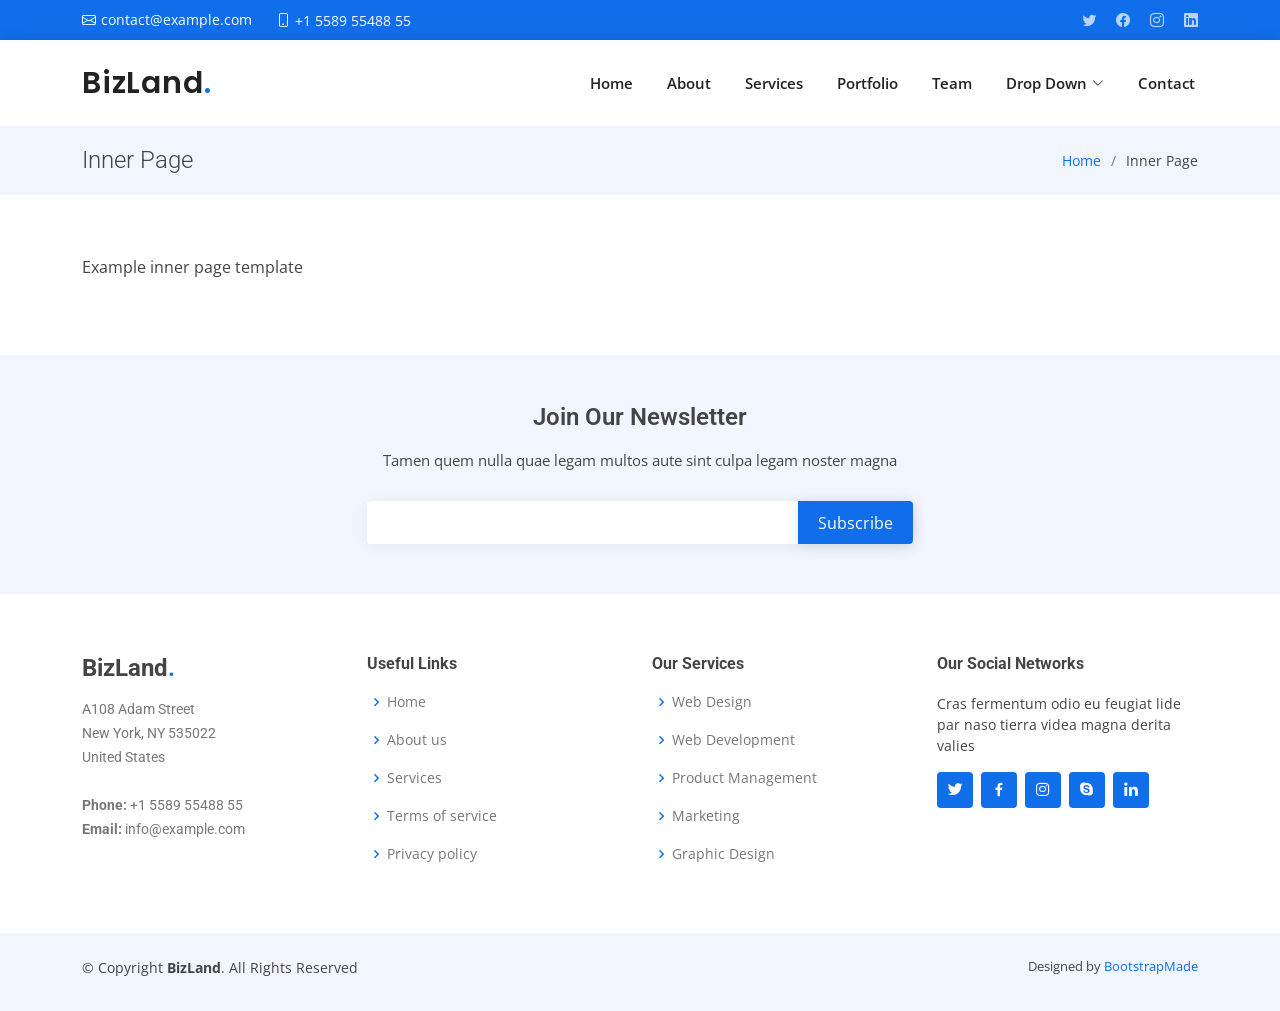
<file: frontend/inner-page.html>
<!DOCTYPE html>
<html lang="en">

<head>
  <meta charset="utf-8">
  <meta content="width=device-width, initial-scale=1.0" name="viewport">

  <title>Inner Page - BizLand Bootstrap Template</title>
  <meta content="" name="description">
  <meta content="" name="keywords">

  <!-- Favicons -->
  <link href="assets/img/favicon.png" rel="icon">
  <link href="assets/img/apple-touch-icon.png" rel="apple-touch-icon">

  <!-- Google Fonts -->
  <link href="https://fonts.googleapis.com/css?family=Open+Sans:300,300i,400,400i,600,600i,700,700i|Roboto:300,300i,400,400i,500,500i,600,600i,700,700i|Poppins:300,300i,400,400i,500,500i,600,600i,700,700i" rel="stylesheet">

  <!-- Vendor CSS Files -->
  <link href="assets/vendor/aos/aos.css" rel="stylesheet">
  <link href="assets/vendor/bootstrap/css/bootstrap.min.css" rel="stylesheet">
  <link href="assets/vendor/bootstrap-icons/bootstrap-icons.css" rel="stylesheet">
  <link href="assets/vendor/boxicons/css/boxicons.min.css" rel="stylesheet">
  <link href="assets/vendor/glightbox/css/glightbox.min.css" rel="stylesheet">
  <link href="assets/vendor/swiper/swiper-bundle.min.css" rel="stylesheet">

  <!-- Template Main CSS File -->
  <link href="assets/css/style.css" rel="stylesheet">

  <!-- =======================================================
  * Template Name: BizLand
  * Updated: Jan 29 2024 with Bootstrap v5.3.2
  * Template URL: https://bootstrapmade.com/bizland-bootstrap-business-template/
  * Author: BootstrapMade.com
  * License: https://bootstrapmade.com/license/
  ======================================================== -->
</head>

<body>

  <!-- ======= Top Bar ======= -->
  <section id="topbar" class="d-flex align-items-center">
    <div class="container d-flex justify-content-center justify-content-md-between">
      <div class="contact-info d-flex align-items-center">
        <i class="bi bi-envelope d-flex align-items-center"><a href="mailto:contact@example.com">contact@example.com</a></i>
        <i class="bi bi-phone d-flex align-items-center ms-4"><span>+1 5589 55488 55</span></i>
      </div>
      <div class="social-links d-none d-md-flex align-items-center">
        <a href="#" class="twitter"><i class="bi bi-twitter"></i></a>
        <a href="#" class="facebook"><i class="bi bi-facebook"></i></a>
        <a href="#" class="instagram"><i class="bi bi-instagram"></i></a>
        <a href="#" class="linkedin"><i class="bi bi-linkedin"></i></i></a>
      </div>
    </div>
  </section>

  <!-- ======= Header ======= -->
  <header id="header" class="d-flex align-items-center">
    <div class="container d-flex align-items-center justify-content-between">

      <h1 class="logo"><a href="index.html">BizLand<span>.</span></a></h1>
      <!-- Uncomment below if you prefer to use an image logo -->
      <!-- <a href="index.html" class="logo"><img src="assets/img/logo.png" alt=""></a>-->

      <nav id="navbar" class="navbar">
        <ul>
          <li><a class="nav-link scrollto " href="#hero">Home</a></li>
          <li><a class="nav-link scrollto" href="#about">About</a></li>
          <li><a class="nav-link scrollto" href="#services">Services</a></li>
          <li><a class="nav-link scrollto " href="#portfolio">Portfolio</a></li>
          <li><a class="nav-link scrollto" href="#team">Team</a></li>
          <li class="dropdown"><a href="#"><span>Drop Down</span> <i class="bi bi-chevron-down"></i></a>
            <ul>
              <li><a href="#">Drop Down 1</a></li>
              <li class="dropdown"><a href="#"><span>Deep Drop Down</span> <i class="bi bi-chevron-right"></i></a>
                <ul>
                  <li><a href="#">Deep Drop Down 1</a></li>
                  <li><a href="#">Deep Drop Down 2</a></li>
                  <li><a href="#">Deep Drop Down 3</a></li>
                  <li><a href="#">Deep Drop Down 4</a></li>
                  <li><a href="#">Deep Drop Down 5</a></li>
                </ul>
              </li>
              <li><a href="#">Drop Down 2</a></li>
              <li><a href="#">Drop Down 3</a></li>
              <li><a href="#">Drop Down 4</a></li>
            </ul>
          </li>
          <li><a class="nav-link scrollto" href="#contact">Contact</a></li>
        </ul>
        <i class="bi bi-list mobile-nav-toggle"></i>
      </nav><!-- .navbar -->

    </div>
  </header><!-- End Header -->

  <main id="main" data-aos="fade-up">

    <!-- ======= Breadcrumbs ======= -->
    <section class="breadcrumbs">
      <div class="container">

        <div class="d-flex justify-content-between align-items-center">
          <h2>Inner Page</h2>
          <ol>
            <li><a href="index.html">Home</a></li>
            <li>Inner Page</li>
          </ol>
        </div>

      </div>
    </section><!-- End Breadcrumbs -->

    <section class="inner-page">
      <div class="container">
        <p>
          Example inner page template
        </p>
      </div>
    </section>

  </main><!-- End #main -->

  <!-- ======= Footer ======= -->
  <footer id="footer">

    <div class="footer-newsletter">
      <div class="container">
        <div class="row justify-content-center">
          <div class="col-lg-6">
            <h4>Join Our Newsletter</h4>
            <p>Tamen quem nulla quae legam multos aute sint culpa legam noster magna</p>
            <form action="" method="post">
              <input type="email" name="email"><input type="submit" value="Subscribe">
            </form>
          </div>
        </div>
      </div>
    </div>

    <div class="footer-top">
      <div class="container">
        <div class="row">

          <div class="col-lg-3 col-md-6 footer-contact">
            <h3>BizLand<span>.</span></h3>
            <p>
              A108 Adam Street <br>
              New York, NY 535022<br>
              United States <br><br>
              <strong>Phone:</strong> +1 5589 55488 55<br>
              <strong>Email:</strong> info@example.com<br>
            </p>
          </div>

          <div class="col-lg-3 col-md-6 footer-links">
            <h4>Useful Links</h4>
            <ul>
              <li><i class="bx bx-chevron-right"></i> <a href="#">Home</a></li>
              <li><i class="bx bx-chevron-right"></i> <a href="#">About us</a></li>
              <li><i class="bx bx-chevron-right"></i> <a href="#">Services</a></li>
              <li><i class="bx bx-chevron-right"></i> <a href="#">Terms of service</a></li>
              <li><i class="bx bx-chevron-right"></i> <a href="#">Privacy policy</a></li>
            </ul>
          </div>

          <div class="col-lg-3 col-md-6 footer-links">
            <h4>Our Services</h4>
            <ul>
              <li><i class="bx bx-chevron-right"></i> <a href="#">Web Design</a></li>
              <li><i class="bx bx-chevron-right"></i> <a href="#">Web Development</a></li>
              <li><i class="bx bx-chevron-right"></i> <a href="#">Product Management</a></li>
              <li><i class="bx bx-chevron-right"></i> <a href="#">Marketing</a></li>
              <li><i class="bx bx-chevron-right"></i> <a href="#">Graphic Design</a></li>
            </ul>
          </div>

          <div class="col-lg-3 col-md-6 footer-links">
            <h4>Our Social Networks</h4>
            <p>Cras fermentum odio eu feugiat lide par naso tierra videa magna derita valies</p>
            <div class="social-links mt-3">
              <a href="#" class="twitter"><i class="bx bxl-twitter"></i></a>
              <a href="#" class="facebook"><i class="bx bxl-facebook"></i></a>
              <a href="#" class="instagram"><i class="bx bxl-instagram"></i></a>
              <a href="#" class="google-plus"><i class="bx bxl-skype"></i></a>
              <a href="#" class="linkedin"><i class="bx bxl-linkedin"></i></a>
            </div>
          </div>

        </div>
      </div>
    </div>

    <div class="container py-4">
      <div class="copyright">
        &copy; Copyright <strong><span>BizLand</span></strong>. All Rights Reserved
      </div>
      <div class="credits">
        <!-- All the links in the footer should remain intact. -->
        <!-- You can delete the links only if you purchased the pro version. -->
        <!-- Licensing information: https://bootstrapmade.com/license/ -->
        <!-- Purchase the pro version with working PHP/AJAX contact form: https://bootstrapmade.com/bizland-bootstrap-business-template/ -->
        Designed by <a href="https://bootstrapmade.com/">BootstrapMade</a>
      </div>
    </div>
  </footer><!-- End Footer -->

  <div id="preloader"></div>
  <a href="#" class="back-to-top d-flex align-items-center justify-content-center"><i class="bi bi-arrow-up-short"></i></a>

  <!-- Vendor JS Files -->
  <script src="assets/vendor/purecounter/purecounter_vanilla.js"></script>
  <script src="assets/vendor/aos/aos.js"></script>
  <script src="assets/vendor/bootstrap/js/bootstrap.bundle.min.js"></script>
  <script src="assets/vendor/glightbox/js/glightbox.min.js"></script>
  <script src="assets/vendor/isotope-layout/isotope.pkgd.min.js"></script>
  <script src="assets/vendor/swiper/swiper-bundle.min.js"></script>
  <script src="assets/vendor/waypoints/noframework.waypoints.js"></script>
  <script src="assets/vendor/php-email-form/validate.js"></script>

  <!-- Template Main JS File -->
  <script src="assets/js/main.js"></script>

</body>

</html>
</file>
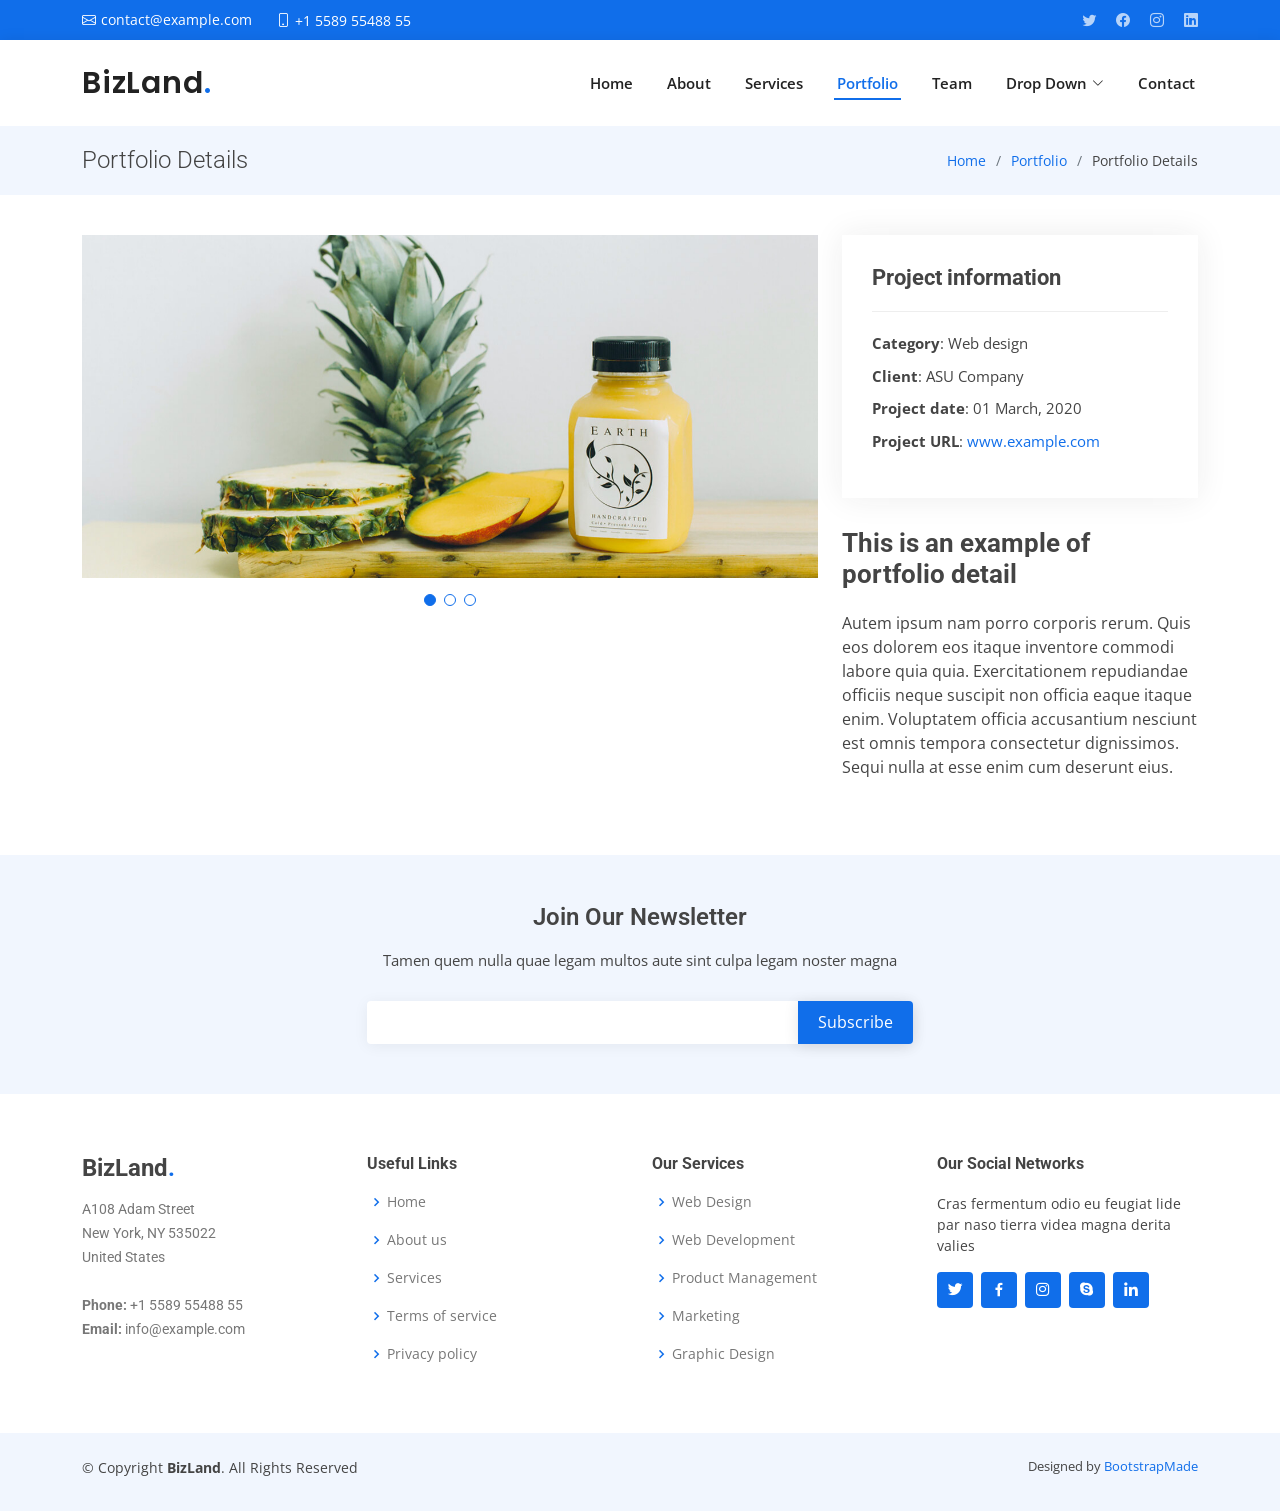
<file: frontend/portfolio-details.html>
<!DOCTYPE html>
<html lang="en">

<head>
  <meta charset="utf-8">
  <meta content="width=device-width, initial-scale=1.0" name="viewport">

  <title>Portfolio Details - BizLand Bootstrap Template</title>
  <meta content="" name="description">
  <meta content="" name="keywords">

  <!-- Favicons -->
  <link href="assets/img/favicon.png" rel="icon">
  <link href="assets/img/apple-touch-icon.png" rel="apple-touch-icon">

  <!-- Google Fonts -->
  <link href="https://fonts.googleapis.com/css?family=Open+Sans:300,300i,400,400i,600,600i,700,700i|Roboto:300,300i,400,400i,500,500i,600,600i,700,700i|Poppins:300,300i,400,400i,500,500i,600,600i,700,700i" rel="stylesheet">

  <!-- Vendor CSS Files -->
  <link href="assets/vendor/aos/aos.css" rel="stylesheet">
  <link href="assets/vendor/bootstrap/css/bootstrap.min.css" rel="stylesheet">
  <link href="assets/vendor/bootstrap-icons/bootstrap-icons.css" rel="stylesheet">
  <link href="assets/vendor/boxicons/css/boxicons.min.css" rel="stylesheet">
  <link href="assets/vendor/glightbox/css/glightbox.min.css" rel="stylesheet">
  <link href="assets/vendor/swiper/swiper-bundle.min.css" rel="stylesheet">

  <!-- Template Main CSS File -->
  <link href="assets/css/style.css" rel="stylesheet">

  <!-- =======================================================
  * Template Name: BizLand
  * Updated: Jan 29 2024 with Bootstrap v5.3.2
  * Template URL: https://bootstrapmade.com/bizland-bootstrap-business-template/
  * Author: BootstrapMade.com
  * License: https://bootstrapmade.com/license/
  ======================================================== -->
</head>

<body>

  <!-- ======= Top Bar ======= -->
  <section id="topbar" class="d-flex align-items-center">
    <div class="container d-flex justify-content-center justify-content-md-between">
      <div class="contact-info d-flex align-items-center">
        <i class="bi bi-envelope d-flex align-items-center"><a href="mailto:contact@example.com">contact@example.com</a></i>
        <i class="bi bi-phone d-flex align-items-center ms-4"><span>+1 5589 55488 55</span></i>
      </div>
      <div class="social-links d-none d-md-flex align-items-center">
        <a href="#" class="twitter"><i class="bi bi-twitter"></i></a>
        <a href="#" class="facebook"><i class="bi bi-facebook"></i></a>
        <a href="#" class="instagram"><i class="bi bi-instagram"></i></a>
        <a href="#" class="linkedin"><i class="bi bi-linkedin"></i></i></a>
      </div>
    </div>
  </section>

  <!-- ======= Header ======= -->
  <header id="header" class="d-flex align-items-center">
    <div class="container d-flex align-items-center justify-content-between">

      <h1 class="logo"><a href="index.html">BizLand<span>.</span></a></h1>
      <!-- Uncomment below if you prefer to use an image logo -->
      <!-- <a href="index.html" class="logo"><img src="assets/img/logo.png" alt=""></a>-->

      <nav id="navbar" class="navbar">
        <ul>
          <li><a class="nav-link scrollto " href="#hero">Home</a></li>
          <li><a class="nav-link scrollto" href="#about">About</a></li>
          <li><a class="nav-link scrollto" href="#services">Services</a></li>
          <li><a class="nav-link scrollto active" href="#portfolio">Portfolio</a></li>
          <li><a class="nav-link scrollto" href="#team">Team</a></li>
          <li class="dropdown"><a href="#"><span>Drop Down</span> <i class="bi bi-chevron-down"></i></a>
            <ul>
              <li><a href="#">Drop Down 1</a></li>
              <li class="dropdown"><a href="#"><span>Deep Drop Down</span> <i class="bi bi-chevron-right"></i></a>
                <ul>
                  <li><a href="#">Deep Drop Down 1</a></li>
                  <li><a href="#">Deep Drop Down 2</a></li>
                  <li><a href="#">Deep Drop Down 3</a></li>
                  <li><a href="#">Deep Drop Down 4</a></li>
                  <li><a href="#">Deep Drop Down 5</a></li>
                </ul>
              </li>
              <li><a href="#">Drop Down 2</a></li>
              <li><a href="#">Drop Down 3</a></li>
              <li><a href="#">Drop Down 4</a></li>
            </ul>
          </li>
          <li><a class="nav-link scrollto" href="#contact">Contact</a></li>
        </ul>
        <i class="bi bi-list mobile-nav-toggle"></i>
      </nav><!-- .navbar -->

    </div>
  </header><!-- End Header -->

  <main id="main" data-aos="fade-up">

    <!-- ======= Breadcrumbs Section ======= -->
    <section class="breadcrumbs">
      <div class="container">

        <div class="d-flex justify-content-between align-items-center">
          <h2>Portfolio Details</h2>
          <ol>
            <li><a href="index.html">Home</a></li>
            <li><a href="portfolio.html">Portfolio</a></li>
            <li>Portfolio Details</li>
          </ol>
        </div>

      </div>
    </section><!-- Breadcrumbs Section -->

    <!-- ======= Portfolio Details Section ======= -->
    <section id="portfolio-details" class="portfolio-details">
      <div class="container">

        <div class="row gy-4">

          <div class="col-lg-8">
            <div class="portfolio-details-slider swiper">
              <div class="swiper-wrapper align-items-center">

                <div class="swiper-slide">
                  <img src="assets/img/portfolio/portfolio-details-1.jpg" alt="">
                </div>

                <div class="swiper-slide">
                  <img src="assets/img/portfolio/portfolio-details-2.jpg" alt="">
                </div>

                <div class="swiper-slide">
                  <img src="assets/img/portfolio/portfolio-details-3.jpg" alt="">
                </div>

              </div>
              <div class="swiper-pagination"></div>
            </div>
          </div>

          <div class="col-lg-4">
            <div class="portfolio-info">
              <h3>Project information</h3>
              <ul>
                <li><strong>Category</strong>: Web design</li>
                <li><strong>Client</strong>: ASU Company</li>
                <li><strong>Project date</strong>: 01 March, 2020</li>
                <li><strong>Project URL</strong>: <a href="#">www.example.com</a></li>
              </ul>
            </div>
            <div class="portfolio-description">
              <h2>This is an example of portfolio detail</h2>
              <p>
                Autem ipsum nam porro corporis rerum. Quis eos dolorem eos itaque inventore commodi labore quia quia. Exercitationem repudiandae officiis neque suscipit non officia eaque itaque enim. Voluptatem officia accusantium nesciunt est omnis tempora consectetur dignissimos. Sequi nulla at esse enim cum deserunt eius.
              </p>
            </div>
          </div>

        </div>

      </div>
    </section><!-- End Portfolio Details Section -->

  </main><!-- End #main -->

  <!-- ======= Footer ======= -->
  <footer id="footer">

    <div class="footer-newsletter">
      <div class="container">
        <div class="row justify-content-center">
          <div class="col-lg-6">
            <h4>Join Our Newsletter</h4>
            <p>Tamen quem nulla quae legam multos aute sint culpa legam noster magna</p>
            <form action="" method="post">
              <input type="email" name="email"><input type="submit" value="Subscribe">
            </form>
          </div>
        </div>
      </div>
    </div>

    <div class="footer-top">
      <div class="container">
        <div class="row">

          <div class="col-lg-3 col-md-6 footer-contact">
            <h3>BizLand<span>.</span></h3>
            <p>
              A108 Adam Street <br>
              New York, NY 535022<br>
              United States <br><br>
              <strong>Phone:</strong> +1 5589 55488 55<br>
              <strong>Email:</strong> info@example.com<br>
            </p>
          </div>

          <div class="col-lg-3 col-md-6 footer-links">
            <h4>Useful Links</h4>
            <ul>
              <li><i class="bx bx-chevron-right"></i> <a href="#">Home</a></li>
              <li><i class="bx bx-chevron-right"></i> <a href="#">About us</a></li>
              <li><i class="bx bx-chevron-right"></i> <a href="#">Services</a></li>
              <li><i class="bx bx-chevron-right"></i> <a href="#">Terms of service</a></li>
              <li><i class="bx bx-chevron-right"></i> <a href="#">Privacy policy</a></li>
            </ul>
          </div>

          <div class="col-lg-3 col-md-6 footer-links">
            <h4>Our Services</h4>
            <ul>
              <li><i class="bx bx-chevron-right"></i> <a href="#">Web Design</a></li>
              <li><i class="bx bx-chevron-right"></i> <a href="#">Web Development</a></li>
              <li><i class="bx bx-chevron-right"></i> <a href="#">Product Management</a></li>
              <li><i class="bx bx-chevron-right"></i> <a href="#">Marketing</a></li>
              <li><i class="bx bx-chevron-right"></i> <a href="#">Graphic Design</a></li>
            </ul>
          </div>

          <div class="col-lg-3 col-md-6 footer-links">
            <h4>Our Social Networks</h4>
            <p>Cras fermentum odio eu feugiat lide par naso tierra videa magna derita valies</p>
            <div class="social-links mt-3">
              <a href="#" class="twitter"><i class="bx bxl-twitter"></i></a>
              <a href="#" class="facebook"><i class="bx bxl-facebook"></i></a>
              <a href="#" class="instagram"><i class="bx bxl-instagram"></i></a>
              <a href="#" class="google-plus"><i class="bx bxl-skype"></i></a>
              <a href="#" class="linkedin"><i class="bx bxl-linkedin"></i></a>
            </div>
          </div>

        </div>
      </div>
    </div>

    <div class="container py-4">
      <div class="copyright">
        &copy; Copyright <strong><span>BizLand</span></strong>. All Rights Reserved
      </div>
      <div class="credits">
        <!-- All the links in the footer should remain intact. -->
        <!-- You can delete the links only if you purchased the pro version. -->
        <!-- Licensing information: https://bootstrapmade.com/license/ -->
        <!-- Purchase the pro version with working PHP/AJAX contact form: https://bootstrapmade.com/bizland-bootstrap-business-template/ -->
        Designed by <a href="https://bootstrapmade.com/">BootstrapMade</a>
      </div>
    </div>
  </footer><!-- End Footer -->

  <div id="preloader"></div>
  <a href="#" class="back-to-top d-flex align-items-center justify-content-center"><i class="bi bi-arrow-up-short"></i></a>

  <!-- Vendor JS Files -->
  <script src="assets/vendor/purecounter/purecounter_vanilla.js"></script>
  <script src="assets/vendor/aos/aos.js"></script>
  <script src="assets/vendor/bootstrap/js/bootstrap.bundle.min.js"></script>
  <script src="assets/vendor/glightbox/js/glightbox.min.js"></script>
  <script src="assets/vendor/isotope-layout/isotope.pkgd.min.js"></script>
  <script src="assets/vendor/swiper/swiper-bundle.min.js"></script>
  <script src="assets/vendor/waypoints/noframework.waypoints.js"></script>
  <script src="assets/vendor/php-email-form/validate.js"></script>

  <!-- Template Main JS File -->
  <script src="assets/js/main.js"></script>

</body>

</html>
</file>
<file: frontend/assets/css/style.css>
/**
* Template Name: BizLand
* Updated: Jan 29 2024 with Bootstrap v5.3.2
* Template URL: https://bootstrapmade.com/bizland-bootstrap-business-template/
* Author: BootstrapMade.com
* License: https://bootstrapmade.com/license/
*/

/*--------------------------------------------------------------
# General
--------------------------------------------------------------*/
body {
  font-family: "Open Sans", sans-serif;
  color: #444444;
}

a {
  color: #106eea;
  text-decoration: none;
}

a:hover {
  color: #3b8af2;
  text-decoration: none;
}

h1,
h2,
h3,
h4,
h5,
h6 {
  font-family: "Roboto", sans-serif;
}

/*--------------------------------------------------------------
# Preloader
--------------------------------------------------------------*/
#preloader {
  position: fixed;
  top: 0;
  left: 0;
  right: 0;
  bottom: 0;
  z-index: 9999;
  overflow: hidden;
  background: #fff;
}

#preloader:before {
  content: "";
  position: fixed;
  top: calc(50% - 30px);
  left: calc(50% - 30px);
  border: 6px solid #106eea;
  border-top-color: #e2eefd;
  border-radius: 50%;
  width: 60px;
  height: 60px;
  animation: animate-preloader 1s linear infinite;
}

@keyframes animate-preloader {
  0% {
    transform: rotate(0deg);
  }

  100% {
    transform: rotate(360deg);
  }
}

/*--------------------------------------------------------------
# Back to top button
--------------------------------------------------------------*/
.back-to-top {
  position: fixed;
  visibility: hidden;
  opacity: 0;
  right: 15px;
  bottom: 15px;
  z-index: 996;
  background: #106eea;
  width: 40px;
  height: 40px;
  border-radius: 4px;
  transition: all 0.4s;
}

.back-to-top i {
  font-size: 28px;
  color: #fff;
  line-height: 0;
}

.back-to-top:hover {
  background: #3284f1;
  color: #fff;
}

.back-to-top.active {
  visibility: visible;
  opacity: 1;
}

/*--------------------------------------------------------------
# Disable aos animation delay on mobile devices
--------------------------------------------------------------*/
@media screen and (max-width: 768px) {
  [data-aos-delay] {
    transition-delay: 0 !important;
  }
}

/*--------------------------------------------------------------
# Top Bar
--------------------------------------------------------------*/
#topbar {
  background: #106eea;
  height: 40px;
  font-size: 14px;
  transition: all 0.5s;
  color: #fff;
  padding: 0;
}

#topbar .contact-info i {
  font-style: normal;
  color: #fff;
}

#topbar .contact-info i a,
#topbar .contact-info i span {
  padding-left: 5px;
  color: #fff;
}

#topbar .contact-info i a {
  line-height: 0;
  transition: 0.3s;
  transition: 0.3s;
}

#topbar .contact-info i a:hover {
  color: #fff;
  text-decoration: underline;
}

#topbar .social-links a {
  color: rgba(255, 255, 255, 0.7);
  line-height: 0;
  transition: 0.3s;
  margin-left: 20px;
}

#topbar .social-links a:hover {
  color: white;
}

/*--------------------------------------------------------------
# Header
--------------------------------------------------------------*/
#header {
  background: #fff;
  transition: all 0.5s;
  z-index: 997;
  height: 86px;
  box-shadow: 0px 2px 15px rgba(0, 0, 0, 0.1);
}

#header.fixed-top {
  height: 70px;
}

#header .logo {
  font-size: 30px;
  margin: 0;
  padding: 0;
  line-height: 1;
  font-weight: 600;
  letter-spacing: 0.8px;
  font-family: "Poppins", sans-serif;
}

#header .logo a {
  color: #222222;
}

#header .logo a span {
  color: #106eea;
}

#header .logo img {
  max-height: 40px;
}

.scrolled-offset {
  margin-top: 70px;
}

/*--------------------------------------------------------------
# Navigation Menu
--------------------------------------------------------------*/
/**
* Desktop Navigation 
*/
.navbar {
  padding: 0;
}

.navbar ul {
  margin: 0;
  padding: 0;
  display: flex;
  list-style: none;
  align-items: center;
}

.navbar li {
  position: relative;
}

.navbar>ul>li {
  white-space: nowrap;
  padding: 10px 0 10px 28px;
}

.navbar a,
.navbar a:focus {
  display: flex;
  align-items: center;
  justify-content: space-between;
  padding: 0 3px;
  font-size: 15px;
  font-weight: 600;
  color: #222222;
  white-space: nowrap;
  transition: 0.3s;
  position: relative;
}

.navbar a i,
.navbar a:focus i {
  font-size: 12px;
  line-height: 0;
  margin-left: 5px;
}

.navbar>ul>li>a:before {
  content: "";
  position: absolute;
  width: 100%;
  height: 2px;
  bottom: -6px;
  left: 0;
  background-color: #106eea;
  visibility: hidden;
  width: 0px;
  transition: all 0.3s ease-in-out 0s;
}

.navbar a:hover:before,
.navbar li:hover>a:before,
.navbar .active:before {
  visibility: visible;
  width: 100%;
}

.navbar a:hover,
.navbar .active,
.navbar .active:focus,
.navbar li:hover>a {
  color: #106eea;
}

.navbar .dropdown ul {
  display: block;
  position: absolute;
  left: 28px;
  top: calc(100% + 30px);
  margin: 0;
  padding: 10px 0;
  z-index: 99;
  opacity: 0;
  visibility: hidden;
  background: #fff;
  box-shadow: 0px 0px 30px rgba(127, 137, 161, 0.25);
  transition: 0.3s;
}

.navbar .dropdown ul li {
  min-width: 200px;
}

.navbar .dropdown ul a {
  padding: 10px 20px;
  font-weight: 400;
}

.navbar .dropdown ul a i {
  font-size: 12px;
}

.navbar .dropdown ul a:hover,
.navbar .dropdown ul .active:hover,
.navbar .dropdown ul li:hover>a {
  color: #106eea;
}

.navbar .dropdown:hover>ul {
  opacity: 1;
  top: 100%;
  visibility: visible;
}

.navbar .dropdown .dropdown ul {
  top: 0;
  left: calc(100% - 30px);
  visibility: hidden;
}

.navbar .dropdown .dropdown:hover>ul {
  opacity: 1;
  top: 0;
  left: 100%;
  visibility: visible;
}

@media (max-width: 1366px) {
  .navbar .dropdown .dropdown ul {
    left: -90%;
  }

  .navbar .dropdown .dropdown:hover>ul {
    left: -100%;
  }
}

/**
* Mobile Navigation 
*/
.mobile-nav-toggle {
  color: #222222;
  font-size: 28px;
  cursor: pointer;
  display: none;
  line-height: 0;
  transition: 0.5s;
}

.mobile-nav-toggle.bi-x {
  color: #fff;
}

@media (max-width: 991px) {
  .mobile-nav-toggle {
    display: block;
  }

  .navbar ul {
    display: none;
  }
}

.navbar-mobile {
  position: fixed;
  overflow: hidden;
  top: 0;
  right: 0;
  left: 0;
  bottom: 0;
  background: rgba(9, 9, 9, 0.9);
  transition: 0.3s;
  z-index: 999;
}

.navbar-mobile .mobile-nav-toggle {
  position: absolute;
  top: 15px;
  right: 15px;
}

.navbar-mobile ul {
  display: block;
  position: absolute;
  top: 55px;
  right: 15px;
  bottom: 15px;
  left: 15px;
  padding: 10px 0;
  background-color: #fff;
  overflow-y: auto;
  transition: 0.3s;
}

.navbar-mobile a,
.navbar-mobile a:focus {
  padding: 10px 20px;
  font-size: 15px;
  color: #222222;
}

.navbar-mobile>ul>li {
  padding: 0;
}

.navbar-mobile a:hover:before,
.navbar-mobile li:hover>a:before,
.navbar-mobile .active:before {
  visibility: hidden;
}

.navbar-mobile a:hover,
.navbar-mobile .active,
.navbar-mobile li:hover>a {
  color: #106eea;
}

.navbar-mobile .getstarted,
.navbar-mobile .getstarted:focus {
  margin: 15px;
}

.navbar-mobile .dropdown ul {
  position: static;
  display: none;
  margin: 10px 20px;
  padding: 10px 0;
  z-index: 99;
  opacity: 1;
  visibility: visible;
  background: #fff;
  box-shadow: 0px 0px 30px rgba(127, 137, 161, 0.25);
}

.navbar-mobile .dropdown ul li {
  min-width: 200px;
}

.navbar-mobile .dropdown ul a {
  padding: 10px 20px;
}

.navbar-mobile .dropdown ul a i {
  font-size: 12px;
}

.navbar-mobile .dropdown ul a:hover,
.navbar-mobile .dropdown ul .active:hover,
.navbar-mobile .dropdown ul li:hover>a {
  color: #106eea;
}

.navbar-mobile .dropdown>.dropdown-active {
  display: block;
}

/*--------------------------------------------------------------
# Hero Section
--------------------------------------------------------------*/
#hero {
  width: 100%;
  height: 75vh;
  background: url("../img/hero-bg.jpg") top left;
  background-size: cover;
  position: relative;
}

#hero:before {
  content: "";
  background: rgba(255, 255, 255, 0.6);
  position: absolute;
  bottom: 0;
  top: 0;
  left: 0;
  right: 0;
}

#hero .container {
  position: relative;
}

#hero h1 {
  margin: 0;
  font-size: 48px;
  font-weight: 700;
  line-height: 56px;
  color: #222222;
  font-family: "Poppins", sans-serif;
}

#hero h1 span {
  color: #106eea;
}

#hero h2 {
  color: #555555;
  margin: 5px 0 30px 0;
  font-size: 24px;
  font-weight: 400;
}

#hero .btn-get-started {
  font-family: "Roboto", sans-serif;
  text-transform: uppercase;
  font-weight: 500;
  font-size: 14px;
  letter-spacing: 1px;
  display: inline-block;
  padding: 10px 28px;
  border-radius: 4px;
  transition: 0.5s;
  color: #fff;
  background: #106eea;
}

#hero .btn-get-started:hover {
  background: #247cf0;
}

#hero .btn-watch-video {
  font-size: 16px;
  transition: 0.5s;
  margin-left: 25px;
  color: #222222;
  font-weight: 600;
  display: flex;
  align-items: center;
}

#hero .btn-watch-video i {
  color: #106eea;
  font-size: 32px;
  transition: 0.3s;
  line-height: 0;
  margin-right: 8px;
}

#hero .btn-watch-video:hover {
  color: #106eea;
}

#hero .btn-watch-video:hover i {
  color: #3b8af2;
}

@media (min-width: 1024px) {
  #hero {
    background-attachment: fixed;
  }
}

@media (max-width: 768px) {
  #hero {
    height: 100vh;
  }

  #hero h1 {
    font-size: 28px;
    line-height: 36px;
  }

  #hero h2 {
    font-size: 18px;
    line-height: 24px;
    margin-bottom: 30px;
  }

  #hero .btn-get-started,
  #hero .btn-watch-video {
    font-size: 13px;
  }
}

@media (max-height: 500px) {
  #hero {
    height: 120vh;
  }
}

/*--------------------------------------------------------------
# Sections General
--------------------------------------------------------------*/
section {
  padding: 60px 0;
  overflow: hidden;
}

.section-bg {
  background-color: #f6f9fe;
}

.section-title {
  text-align: center;
  padding-bottom: 30px;
}

.section-title h2 {
  font-size: 13px;
  letter-spacing: 1px;
  font-weight: 700;
  padding: 8px 20px;
  margin: 0;
  background: #e7f1fd;
  color: #106eea;
  display: inline-block;
  text-transform: uppercase;
  border-radius: 50px;
}

.section-title h3 {
  margin: 15px 0 0 0;
  font-size: 32px;
  font-weight: 700;
}

.section-title h3 span {
  color: #106eea;
}

.section-title p {
  margin: 15px auto 0 auto;
  font-weight: 600;
}

@media (min-width: 1024px) {
  .section-title p {
    width: 50%;
  }
}

/*--------------------------------------------------------------
# Breadcrumbs
--------------------------------------------------------------*/
.breadcrumbs {
  padding: 20px 0;
  background-color: #f1f6fe;
  min-height: 40px;
}

.breadcrumbs h2 {
  font-size: 24px;
  font-weight: 300;
  margin: 0;
}

@media (max-width: 992px) {
  .breadcrumbs h2 {
    margin: 0 0 10px 0;
  }
}

.breadcrumbs ol {
  display: flex;
  flex-wrap: wrap;
  list-style: none;
  padding: 0;
  margin: 0;
  font-size: 14px;
}

.breadcrumbs ol li+li {
  padding-left: 10px;
}

.breadcrumbs ol li+li::before {
  display: inline-block;
  padding-right: 10px;
  color: #6c757d;
  content: "/";
}

@media (max-width: 768px) {
  .breadcrumbs .d-flex {
    display: block !important;
  }

  .breadcrumbs ol {
    display: block;
  }

  .breadcrumbs ol li {
    display: inline-block;
  }
}

/*--------------------------------------------------------------
# Featured Services
--------------------------------------------------------------*/
.featured-services .icon-box {
  padding: 30px;
  position: relative;
  overflow: hidden;
  background: #fff;
  box-shadow: 0 0 29px 0 rgba(68, 88, 144, 0.12);
  transition: all 0.3s ease-in-out;
  border-radius: 8px;
  z-index: 1;
}

.featured-services .icon-box::before {
  content: "";
  position: absolute;
  background: #cbe0fb;
  right: 0;
  left: 0;
  bottom: 0;
  top: 100%;
  transition: all 0.3s;
  z-index: -1;
}

.featured-services .icon-box:hover::before {
  background: #106eea;
  top: 0;
  border-radius: 0px;
}

.featured-services .icon {
  margin-bottom: 15px;
}

.featured-services .icon i {
  font-size: 48px;
  line-height: 1;
  color: #106eea;
  transition: all 0.3s ease-in-out;
}

.featured-services .title {
  font-weight: 700;
  margin-bottom: 15px;
  font-size: 18px;
}

.featured-services .title a {
  color: #111;
}

.featured-services .description {
  font-size: 15px;
  line-height: 28px;
  margin-bottom: 0;
}

.featured-services .icon-box:hover .title a,
.featured-services .icon-box:hover .description {
  color: #fff;
}

.featured-services .icon-box:hover .icon i {
  color: #fff;
}

/*--------------------------------------------------------------
# About
--------------------------------------------------------------*/
.about .content h3 {
  font-weight: 600;
  font-size: 26px;
}

.about .content ul {
  list-style: none;
  padding: 0;
}

.about .content ul li {
  display: flex;
  align-items: flex-start;
  margin-bottom: 35px;
}

.about .content ul li:first-child {
  margin-top: 35px;
}

.about .content ul i {
  background: #fff;
  box-shadow: 0px 6px 15px rgba(16, 110, 234, 0.12);
  font-size: 24px;
  padding: 20px;
  margin-right: 15px;
  color: #106eea;
  border-radius: 50px;
}

.about .content ul h5 {
  font-size: 18px;
  color: #555555;
}

.about .content ul p {
  font-size: 15px;
}

.about .content p:last-child {
  margin-bottom: 0;
}

/*--------------------------------------------------------------
# Skills
--------------------------------------------------------------*/
.skills .progress {
  height: 60px;
  display: block;
  background: none;
  border-radius: 0;
}

.skills .progress .skill {
  padding: 0;
  margin: 0 0 6px 0;
  text-transform: uppercase;
  display: block;
  font-weight: 600;
  font-family: "Poppins", sans-serif;
  color: #222222;
}

.skills .progress .skill .val {
  float: right;
  font-style: normal;
}

.skills .progress-bar-wrap {
  background: #e2eefd;
  height: 10px;
}

.skills .progress-bar {
  width: 1px;
  height: 10px;
  transition: 0.9s;
  background-color: #106eea;
}

/*--------------------------------------------------------------
# Counts
--------------------------------------------------------------*/
.counts {
  padding: 70px 0 60px;
}

.counts .count-box {
  padding: 30px 30px 25px 30px;
  width: 100%;
  position: relative;
  text-align: center;
  background: #f1f6fe;
}

.counts .count-box i {
  position: absolute;
  top: -28px;
  left: 50%;
  transform: translateX(-50%);
  font-size: 24px;
  background: #106eea;
  color: #fff;
  width: 56px;
  height: 56px;
  line-height: 0;
  border-radius: 50px;
  border: 5px solid #fff;
  display: inline-flex;
  align-items: center;
  justify-content: center;
}

.counts .count-box span {
  font-size: 36px;
  display: block;
  font-weight: 600;
  color: #062b5b;
}

.counts .count-box p {
  padding: 0;
  margin: 0;
  font-family: "Roboto", sans-serif;
  font-size: 14px;
}

/*--------------------------------------------------------------
# Clients
--------------------------------------------------------------*/
.clients {
  padding: 15px 0;
  text-align: center;
}

.clients img {
  max-width: 45%;
  transition: all 0.4s ease-in-out;
  display: inline-block;
  padding: 15px 0;
}

.clients img:hover {
  transform: scale(1.15);
}

@media (max-width: 768px) {
  .clients img {
    max-width: 40%;
  }
}

/*--------------------------------------------------------------
# Services
--------------------------------------------------------------*/
.services .icon-box {
  text-align: center;
  border: 1px solid #e2eefd;
  padding: 80px 20px;
  transition: all ease-in-out 0.3s;
  background: #fff;
}

.services .icon-box .icon {
  margin: 0 auto;
  width: 64px;
  height: 64px;
  background: #f1f6fe;
  border-radius: 4px;
  border: 1px solid #deebfd;
  display: flex;
  align-items: center;
  justify-content: center;
  margin-bottom: 20px;
  transition: ease-in-out 0.3s;
}

.services .icon-box .icon i {
  color: #3b8af2;
  font-size: 28px;
  transition: ease-in-out 0.3s;
}

.services .icon-box h4 {
  font-weight: 700;
  margin-bottom: 15px;
  font-size: 24px;
}

.services .icon-box h4 a {
  color: #222222;
  transition: ease-in-out 0.3s;
}

.services .icon-box p {
  line-height: 24px;
  font-size: 14px;
  margin-bottom: 0;
}

.services .icon-box:hover {
  border-color: #fff;
  box-shadow: 0px 0 25px 0 rgba(16, 110, 234, 0.1);
}

.services .icon-box:hover h4 a,
.services .icon-box:hover .icon i {
  color: #106eea;
}

.services .icon-box:hover .icon {
  border-color: #106eea;
}

/*--------------------------------------------------------------
# Testimonials
--------------------------------------------------------------*/
.testimonials {
  padding: 80px 0;
  background: url("../img/testimonials-bg.jpg") no-repeat;
  background-position: center center;
  background-size: cover;
  position: relative;
}

.testimonials::before {
  content: "";
  position: absolute;
  left: 0;
  right: 0;
  top: 0;
  bottom: 0;
  background: rgba(0, 0, 0, 0.7);
}

.testimonials .section-header {
  margin-bottom: 40px;
}

.testimonials .testimonials-carousel,
.testimonials .testimonials-slider {
  overflow: hidden;
}

.testimonials .testimonial-item {
  text-align: center;
  color: #fff;
}

.testimonials .testimonial-item .testimonial-img {
  width: 100px;
  border-radius: 50%;
  border: 6px solid rgba(255, 255, 255, 0.15);
  margin: 0 auto;
}

.testimonials .testimonial-item h3 {
  font-size: 20px;
  font-weight: bold;
  margin: 10px 0 5px 0;
  color: #fff;
}

.testimonials .testimonial-item h4 {
  font-size: 14px;
  color: #ddd;
  margin: 0 0 15px 0;
}

.testimonials .testimonial-item .quote-icon-left,
.testimonials .testimonial-item .quote-icon-right {
  color: rgba(255, 255, 255, 0.4);
  font-size: 26px;
}

.testimonials .testimonial-item .quote-icon-left {
  display: inline-block;
  left: -5px;
  position: relative;
}

.testimonials .testimonial-item .quote-icon-right {
  display: inline-block;
  right: -5px;
  position: relative;
  top: 10px;
}

.testimonials .testimonial-item p {
  font-style: italic;
  margin: 0 auto 15px auto;
  color: #eee;
}

.testimonials .swiper-pagination {
  margin-top: 20px;
  position: relative;
}

.testimonials .swiper-pagination .swiper-pagination-bullet {
  width: 12px;
  height: 12px;
  background-color: rgba(255, 255, 255, 0.5);
  opacity: 1;
}

.testimonials .swiper-pagination .swiper-pagination-bullet-active {
  background-color: #106eea;
}

@media (min-width: 992px) {
  .testimonials .testimonial-item p {
    width: 80%;
  }
}

/*--------------------------------------------------------------
# Portfolio
--------------------------------------------------------------*/
.portfolio #portfolio-flters {
  padding: 0;
  margin: 0 auto 15px auto;
  list-style: none;
  text-align: center;
  border-radius: 50px;
  padding: 2px 15px;
}

.portfolio #portfolio-flters li {
  cursor: pointer;
  display: inline-block;
  padding: 10px 15px 8px 15px;
  font-size: 16px;
  font-weight: 600;
  line-height: 1;
  text-transform: uppercase;
  color: #444444;
  margin-bottom: 5px;
  transition: all 0.3s ease-in-out;
}

.portfolio #portfolio-flters li:hover,
.portfolio #portfolio-flters li.filter-active {
  color: #106eea;
}

.portfolio #portfolio-flters li:last-child {
  margin-right: 0;
}

.portfolio .portfolio-item {
  margin-bottom: 30px;
}

.portfolio .portfolio-item .portfolio-info {
  opacity: 0;
  position: absolute;
  left: 30px;
  right: 30px;
  bottom: 0;
  z-index: 3;
  transition: all ease-in-out 0.3s;
  background: rgba(255, 255, 255, 0.9);
  padding: 15px;
}

.portfolio .portfolio-item .portfolio-info h4 {
  font-size: 18px;
  color: #fff;
  font-weight: 600;
  color: #222222;
}

.portfolio .portfolio-item .portfolio-info p {
  color: #555555;
  font-size: 14px;
  margin-bottom: 0;
}

.portfolio .portfolio-item .portfolio-info .preview-link,
.portfolio .portfolio-item .portfolio-info .details-link {
  position: absolute;
  right: 40px;
  font-size: 24px;
  top: calc(50% - 18px);
  color: #3c3c3c;
}

.portfolio .portfolio-item .portfolio-info .preview-link:hover,
.portfolio .portfolio-item .portfolio-info .details-link:hover {
  color: #106eea;
}

.portfolio .portfolio-item .portfolio-info .details-link {
  right: 10px;
}

.portfolio .portfolio-item .portfolio-links {
  opacity: 0;
  left: 0;
  right: 0;
  text-align: center;
  z-index: 3;
  position: absolute;
  transition: all ease-in-out 0.3s;
}

.portfolio .portfolio-item .portfolio-links a {
  color: #fff;
  margin: 0 2px;
  font-size: 28px;
  display: inline-block;
  transition: 0.3s;
}

.portfolio .portfolio-item .portfolio-links a:hover {
  color: #6ba7f5;
}

.portfolio .portfolio-item:hover .portfolio-info {
  opacity: 1;
  bottom: 20px;
}

/*--------------------------------------------------------------
# Portfolio Details
--------------------------------------------------------------*/
.portfolio-details {
  padding-top: 40px;
}

.portfolio-details .portfolio-details-slider img {
  width: 100%;
}

.portfolio-details .portfolio-details-slider .swiper-pagination {
  margin-top: 20px;
  position: relative;
}

.portfolio-details .portfolio-details-slider .swiper-pagination .swiper-pagination-bullet {
  width: 12px;
  height: 12px;
  background-color: #fff;
  opacity: 1;
  border: 1px solid #106eea;
}

.portfolio-details .portfolio-details-slider .swiper-pagination .swiper-pagination-bullet-active {
  background-color: #106eea;
}

.portfolio-details .portfolio-info {
  padding: 30px;
  box-shadow: 0px 0 30px rgba(34, 34, 34, 0.08);
}

.portfolio-details .portfolio-info h3 {
  font-size: 22px;
  font-weight: 700;
  margin-bottom: 20px;
  padding-bottom: 20px;
  border-bottom: 1px solid #eee;
}

.portfolio-details .portfolio-info ul {
  list-style: none;
  padding: 0;
  font-size: 15px;
}

.portfolio-details .portfolio-info ul li+li {
  margin-top: 10px;
}

.portfolio-details .portfolio-description {
  padding-top: 30px;
}

.portfolio-details .portfolio-description h2 {
  font-size: 26px;
  font-weight: 700;
  margin-bottom: 20px;
}

.portfolio-details .portfolio-description p {
  padding: 0;
}

/*--------------------------------------------------------------
# Team
--------------------------------------------------------------*/
.team {
  padding: 60px 0;
}

.team .member {
  margin-bottom: 20px;
  overflow: hidden;
  border-radius: 4px;
  background: #fff;
  box-shadow: 0px 2px 15px rgba(16, 110, 234, 0.15);
}

.team .member .member-img {
  position: relative;
  overflow: hidden;
}

.team .member .social {
  position: absolute;
  left: 0;
  bottom: 30px;
  right: 0;
  opacity: 0;
  transition: ease-in-out 0.3s;
  text-align: center;
}

.team .member .social a {
  transition: color 0.3s;
  color: #222222;
  margin: 0 3px;
  padding-top: 7px;
  border-radius: 4px;
  width: 36px;
  height: 36px;
  background: rgba(16, 110, 234, 0.8);
  display: inline-block;
  transition: ease-in-out 0.3s;
  color: #fff;
}

.team .member .social a:hover {
  background: #3b8af2;
}

.team .member .social i {
  font-size: 18px;
}

.team .member .member-info {
  padding: 25px 15px;
}

.team .member .member-info h4 {
  font-weight: 700;
  margin-bottom: 5px;
  font-size: 18px;
  color: #222222;
}

.team .member .member-info span {
  display: block;
  font-size: 13px;
  font-weight: 400;
  color: #aaaaaa;
}

.team .member .member-info p {
  font-style: italic;
  font-size: 14px;
  line-height: 26px;
  color: #777777;
}

.team .member:hover .social {
  opacity: 1;
  bottom: 15px;
}

/*--------------------------------------------------------------
# Pricing
--------------------------------------------------------------*/
.pricing .box {
  padding: 20px;
  background: #fff;
  text-align: center;
  box-shadow: 0px 0px 4px rgba(0, 0, 0, 0.12);
  border-radius: 5px;
  position: relative;
  overflow: hidden;
}

.pricing .box h3 {
  font-weight: 400;
  margin: -20px -20px 20px -20px;
  padding: 20px 15px;
  font-size: 16px;
  font-weight: 600;
  color: #777777;
  background: #f8f8f8;
}

.pricing .box h4 {
  font-size: 36px;
  color: #106eea;
  font-weight: 600;
  font-family: "Poppins", sans-serif;
  margin-bottom: 20px;
}

.pricing .box h4 sup {
  font-size: 20px;
  top: -15px;
  left: -3px;
}

.pricing .box h4 span {
  color: #bababa;
  font-size: 16px;
  font-weight: 300;
}

.pricing .box ul {
  padding: 0;
  list-style: none;
  color: #444444;
  text-align: center;
  line-height: 20px;
  font-size: 14px;
}

.pricing .box ul li {
  padding-bottom: 16px;
}

.pricing .box ul i {
  color: #106eea;
  font-size: 18px;
  padding-right: 4px;
}

.pricing .box ul .na {
  color: #ccc;
  text-decoration: line-through;
}

.pricing .btn-wrap {
  margin: 20px -20px -20px -20px;
  padding: 20px 15px;
  background: #f8f8f8;
  text-align: center;
}

.pricing .btn-buy {
  background: #106eea;
  display: inline-block;
  padding: 8px 35px 10px 35px;
  border-radius: 4px;
  color: #fff;
  transition: none;
  font-size: 14px;
  font-weight: 400;
  font-family: "Roboto", sans-serif;
  font-weight: 600;
  transition: 0.3s;
}

.pricing .btn-buy:hover {
  background: #3b8af2;
}

.pricing .featured h3 {
  color: #fff;
  background: #106eea;
}

.pricing .advanced {
  width: 200px;
  position: absolute;
  top: 18px;
  right: -68px;
  transform: rotate(45deg);
  z-index: 1;
  font-size: 14px;
  padding: 1px 0 3px 0;
  background: #106eea;
  color: #fff;
}

/*--------------------------------------------------------------
# Frequently Asked Questions
--------------------------------------------------------------*/
.faq {
  padding: 60px 0;
}

.faq .faq-list {
  padding: 0;
  list-style: none;
}

.faq .faq-list li {
  border-bottom: 1px solid #d4e5fc;
  margin-bottom: 20px;
  padding-bottom: 20px;
}

.faq .faq-list .question {
  display: block;
  position: relative;
  font-family: #106eea;
  font-size: 18px;
  line-height: 24px;
  font-weight: 400;
  padding-left: 25px;
  cursor: pointer;
  color: #0d58ba;
  transition: 0.3s;
}

.faq .faq-list i {
  font-size: 16px;
  position: absolute;
  left: 0;
  top: -2px;
}

.faq .faq-list p {
  margin-bottom: 0;
  padding: 10px 0 0 25px;
}

.faq .faq-list .icon-show {
  display: none;
}

.faq .faq-list .collapsed {
  color: black;
}

.faq .faq-list .collapsed:hover {
  color: #106eea;
}

.faq .faq-list .collapsed .icon-show {
  display: inline-block;
  transition: 0.6s;
}

.faq .faq-list .collapsed .icon-close {
  display: none;
  transition: 0.6s;
}

/*--------------------------------------------------------------
# Contact
--------------------------------------------------------------*/
.contact .info-box {
  color: #444444;
  text-align: center;
  box-shadow: 0 0 30px rgba(214, 215, 216, 0.3);
  padding: 20px 0 30px 0;
}

.contact .info-box i {
  font-size: 32px;
  color: #106eea;
  border-radius: 50%;
  padding: 8px;
  border: 2px dotted #b3d1fa;
}

.contact .info-box h3 {
  font-size: 20px;
  color: #777777;
  font-weight: 700;
  margin: 10px 0;
}

.contact .info-box p {
  padding: 0;
  line-height: 24px;
  font-size: 14px;
  margin-bottom: 0;
}

.contact .php-email-form {
  box-shadow: 0 0 30px rgba(214, 215, 216, 0.4);
  padding: 30px;
}

.contact .php-email-form .error-message {
  display: none;
  color: #fff;
  background: #ed3c0d;
  text-align: left;
  padding: 15px;
  font-weight: 600;
}

.contact .php-email-form .error-message br+br {
  margin-top: 25px;
}

.contact .php-email-form .sent-message {
  display: none;
  color: #fff;
  background: #18d26e;
  text-align: center;
  padding: 15px;
  font-weight: 600;
}

.contact .php-email-form .loading {
  display: none;
  background: #fff;
  text-align: center;
  padding: 15px;
}

.contact .php-email-form .loading:before {
  content: "";
  display: inline-block;
  border-radius: 50%;
  width: 24px;
  height: 24px;
  margin: 0 10px -6px 0;
  border: 3px solid #18d26e;
  border-top-color: #eee;
  animation: animate-loading 1s linear infinite;
}

.contact .php-email-form .form-group {
  margin-bottom: 20px;
}

.contact .php-email-form input,
.contact .php-email-form textarea {
  border-radius: 0;
  box-shadow: none;
  font-size: 14px;
}

.contact .php-email-form input:focus,
.contact .php-email-form textarea:focus {
  border-color: #106eea;
}

.contact .php-email-form input {
  padding: 10px 15px;
}

.contact .php-email-form textarea {
  padding: 12px 15px;
}

.contact .php-email-form button[type=submit] {
  background: #106eea;
  border: 0;
  padding: 10px 30px;
  color: #fff;
  transition: 0.4s;
  border-radius: 4px;
}

.contact .php-email-form button[type=submit]:hover {
  background: #3b8af2;
}

@keyframes animate-loading {
  0% {
    transform: rotate(0deg);
  }

  100% {
    transform: rotate(360deg);
  }
}

/*--------------------------------------------------------------
# Footer
--------------------------------------------------------------*/
#footer {
  background: #fff;
  padding: 0 0 30px 0;
  color: #444444;
  font-size: 14px;
  background: #f1f6fe;
}

#footer .footer-newsletter {
  padding: 50px 0;
  background: #f1f6fe;
  text-align: center;
  font-size: 15px;
}

#footer .footer-newsletter h4 {
  font-size: 24px;
  margin: 0 0 20px 0;
  padding: 0;
  line-height: 1;
  font-weight: 600;
}

#footer .footer-newsletter form {
  margin-top: 30px;
  background: #fff;
  padding: 6px 10px;
  position: relative;
  border-radius: 4px;
  box-shadow: 0px 2px 15px rgba(0, 0, 0, 0.06);
  text-align: left;
}

#footer .footer-newsletter form input[type=email] {
  border: 0;
  padding: 4px 8px;
  width: calc(100% - 100px);
}

#footer .footer-newsletter form input[type=submit] {
  position: absolute;
  top: 0;
  right: 0;
  bottom: 0;
  border: 0;
  background: none;
  font-size: 16px;
  padding: 0 20px;
  background: #106eea;
  color: #fff;
  transition: 0.3s;
  border-radius: 0 4px 4px 0;
  box-shadow: 0px 2px 15px rgba(0, 0, 0, 0.1);
}

#footer .footer-newsletter form input[type=submit]:hover {
  background: #0d58ba;
}

#footer .footer-top {
  padding: 60px 0 30px 0;
  background: #fff;
}

#footer .footer-top .footer-contact {
  margin-bottom: 30px;
}

#footer .footer-top .footer-contact h3 {
  font-size: 24px;
  margin: 0 0 15px 0;
  padding: 2px 0 2px 0;
  line-height: 1;
  font-weight: 700;
}

#footer .footer-top .footer-contact h3 span {
  color: #106eea;
}

#footer .footer-top .footer-contact p {
  font-size: 14px;
  line-height: 24px;
  margin-bottom: 0;
  font-family: "Roboto", sans-serif;
  color: #777777;
}

#footer .footer-top h4 {
  font-size: 16px;
  font-weight: bold;
  color: #444444;
  position: relative;
  padding-bottom: 12px;
}

#footer .footer-top .footer-links {
  margin-bottom: 30px;
}

#footer .footer-top .footer-links ul {
  list-style: none;
  padding: 0;
  margin: 0;
}

#footer .footer-top .footer-links ul i {
  padding-right: 2px;
  color: #106eea;
  font-size: 18px;
  line-height: 1;
}

#footer .footer-top .footer-links ul li {
  padding: 10px 0;
  display: flex;
  align-items: center;
}

#footer .footer-top .footer-links ul li:first-child {
  padding-top: 0;
}

#footer .footer-top .footer-links ul a {
  color: #777777;
  transition: 0.3s;
  display: inline-block;
  line-height: 1;
}

#footer .footer-top .footer-links ul a:hover {
  text-decoration: none;
  color: #106eea;
}

#footer .footer-top .social-links a {
  font-size: 18px;
  display: inline-block;
  background: #106eea;
  color: #fff;
  line-height: 1;
  padding: 8px 0;
  margin-right: 4px;
  border-radius: 4px;
  text-align: center;
  width: 36px;
  height: 36px;
  transition: 0.3s;
}

#footer .footer-top .social-links a:hover {
  background: #3b8af2;
  color: #fff;
  text-decoration: none;
}

#footer .copyright {
  text-align: center;
  float: left;
}

#footer .credits {
  float: right;
  text-align: center;
  font-size: 13px;
  color: #444444;
}

@media (max-width: 768px) {

  #footer .copyright,
  #footer .credits {
    float: none;
    text-align: center;
    padding: 2px 0;
  }
}
</file>
